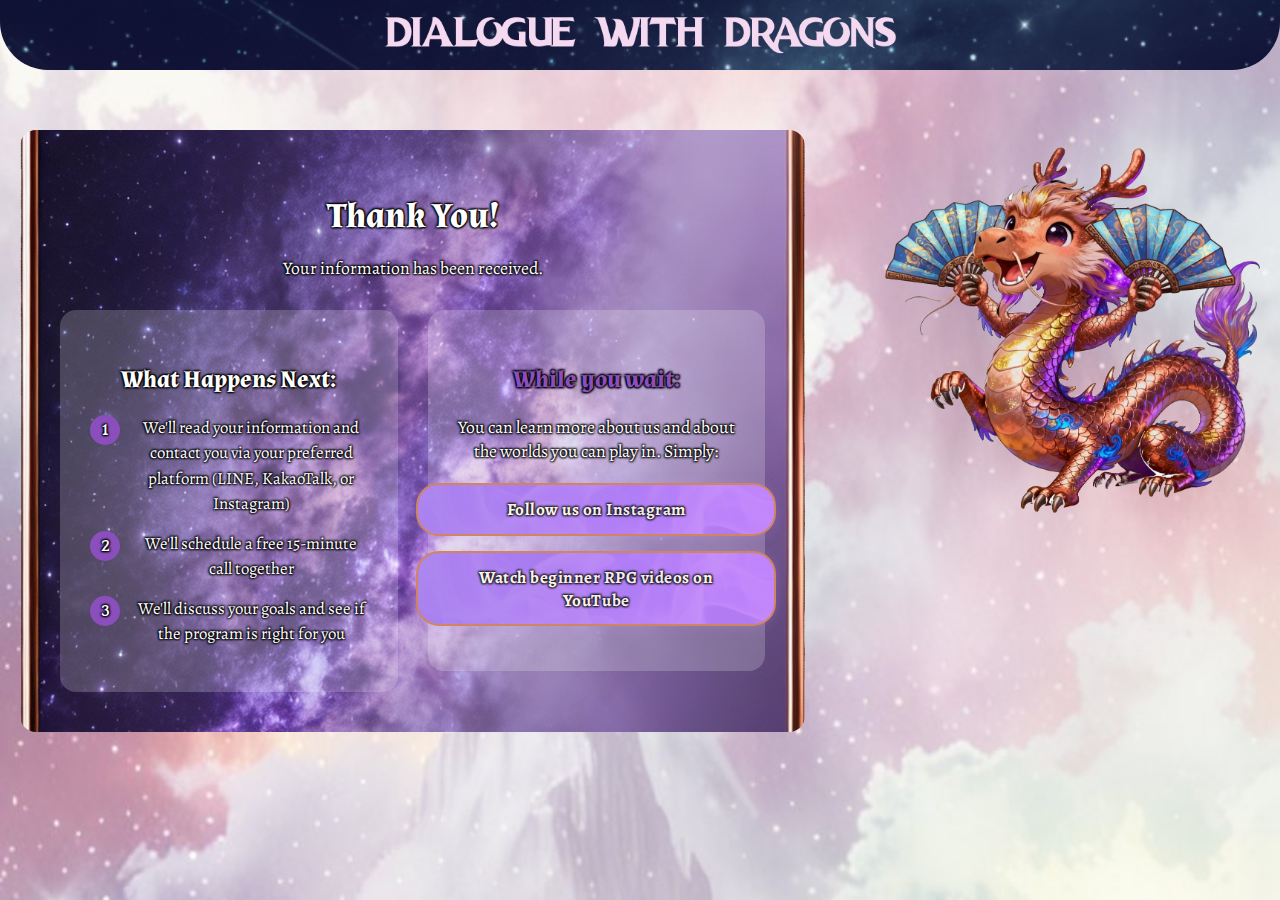
<file: thank-you.html>
<!DOCTYPE html>
<html lang="en">
<head>
  <meta charset="UTF-8">
  <title>Thank You - Dialogue with Dragons</title>
  <meta name="viewport" content="width=device-width, initial-scale=1.0">
  <link href="https://fonts.googleapis.com/css?family=Alegreya:700|Quattrocento:400,700|Almendra:700&display=swap" rel="stylesheet" />
  <link rel="stylesheet" href="styles.css">
  <style>
    body {
      width: 100vw;
      overflow-x: hidden;
      background: url("Assets/bg_v3.png") repeat-y center top, rgba(42, 32, 104, 0.91);
      background-size: 100% auto;
      background-attachment: scroll;
      min-height: 100vh;
      margin: 0;
      padding: 0;
      font-family: "Quattrocento", serif;
      color: #2e3b59;
      display: flex;
      flex-direction: column;
      align-items: stretch;
      justify-content: flex-start;
    }

    .main-content {
      max-width: 800px;
      margin: 40px auto;
      padding: 40px 20px;
      text-align: center;
    }

    /* Mobile fallback for new structure */
    @media (max-width: 1023px) {
      .main-content {
        display: none;
      }
      
      .mobile-content {
        display: block;
      }
    }

    /* Desktop: hide mobile content */
    @media (min-width: 1024px) {
      .mobile-content {
        display: none;
      }
    }

    /* Thank You page specific banner adjustments */
    .banner-image {
      min-height: 80px !important;
      max-height: 140px !important;
    }

    .banner-title {
      top: 50% !important;
      transform: translate(-50%, -50%) !important;
    }

    /* Reduce gap between banner and mascot */
    .main-content {
      margin-top: 10px;
    }

    .mascot-image {
      width: 200px;
      height: auto;
      margin: 0 auto 30px auto;
      display: block;
      border-radius: 12px;
    }

    .main-heading {
      font-family: "Almendra", serif;
      font-size: 3em;
      color: #8a4fbd;
      font-weight: 700;
      margin-bottom: 16px;
      text-align: center;
    }

    .subtitle {
      font-family: "Alegreya", serif;
      font-size: 1.3em;
      color: #2e3b59;
      margin-bottom: 40px;
      text-align: center;
    }

    .what-happens-next {
      background: url('Assets/rectangle background.png') no-repeat center center;
      background-size: contain;
      border-radius: 16px;
      padding: 40px;
      margin: 30px 0;
      color: white;
      text-shadow: -1px -1px 2px black, 1px -1px 2px black, -1px 1px 2px black, 1px 1px 2px black;
      position: relative;
      z-index: 1;
    }

    .what-happens-next h3 {
      font-family: "Almendra", serif;
      font-size: 1.5em;
      color: white;
      margin-bottom: 20px;
      font-weight: 700;
      text-shadow: -1px -1px 2px black, 1px -1px 2px black, -1px 1px 2px black, 1px 1px 2px black;
    }

    .step-item {
      display: flex;
      align-items: flex-start;
      margin: 15px 0;
      text-align: left;
    }

    /* Center align all step items */
    .step-item {
      text-align: center;
      justify-content: center;
    }

    /* Center align step text content */
    .step-text {
      text-align: center;
    }

    .step-number {
      background: #8a4fbd;
      color: white;
      width: 30px;
      height: 30px;
      border-radius: 50%;
      display: flex;
      align-items: center;
      justify-content: center;
      margin-right: 15px;
      font-weight: bold;
      flex-shrink: 0;
    }

    .step-text {
      color: white;
      font-family: "Alegreya", serif;
      font-size: 1.05em;
      line-height: 1.5;
      text-shadow: -1px -1px 2px black, 1px -1px 2px black, -1px 1px 2px black, 1px 1px 2px black;
    }

    .while-you-wait {
      margin: 30px 0;
    }

    .while-you-wait h3 {
      font-family: "Almendra", serif;
      font-size: 1.5em;
      color: #8a4fbd;
      margin-bottom: 20px;
      font-weight: 700;
      text-align: center;
    }

    .while-you-wait p {
      font-family: "Alegreya", serif;
      color: #2e3b59;
      margin-bottom: 20px;
      font-size: 1.1em;
      text-align: center;
    }

    .social-links {
      display: flex;
      justify-content: center;
      gap: 20px;
      margin: 15px 0;
    }

    .social-link {
      border: 2px solid #CF8660;
      border-radius: 23px;
      background: linear-gradient(90deg, #9d73ec 0%, #c07efc 100%);
      color: #fff9ef;
      box-shadow: 0 1.5px 12px 0 #ba84eb42;
      padding: 0.75em 2.3em;
      font-family: "Alegreya", serif;
      font-size: 1.07em;
      font-weight: 700;
      letter-spacing: 0.03em;
      text-decoration: none;
      transition: background 0.22s, color 0.16s, box-shadow 0.16s;
      position: relative;
      z-index: 1;
      overflow: hidden;
    }

    .social-link::before {
      content: '';
      position: absolute;
      top: 0;
      left: 0;
      right: 0;
      bottom: 0;
      background-image: url('Assets/CTA_bg.png');
      background-size: cover;
      background-position: center;
      opacity: 0.15;
      pointer-events: none;
      z-index: 0;
    }

    .social-link:hover {
      background: linear-gradient(90deg, #c07efc 0%, #fcdebe 97%);
      color: #8a4fbd;
      box-shadow: 0 2px 17px 3px #cf866070;
    }

    .questions-section {
      margin: 20px 0;
      text-align: center;
    }


    /* Mobile responsive */
    @media (max-width: 767px) {
      .main-content {
        padding: 20px 15px;
      }
      
      .main-heading {
        font-size: 2.5em;
      }
      
      .mascot-image {
        width: 180px;
      }
      
      .social-links {
        flex-direction: column;
        gap: 10px;
      }

      .social-link {
        text-align: center;
        display: flex;
        align-items: center;
        justify-content: center;
      }
      
      .step-item {
        flex-direction: column;
        text-align: center;
      }
      
      .step-number {
        margin: 0 auto 10px auto;
      }

      .what-happens-next {
        background: url('Assets/rect_bg_m.png') no-repeat center top;
        background-size: 100% 100%;
        min-height: 400px;
        padding: 40px 20px;
        text-align: center;
      }

      .what-happens-next h3 {
        text-align: center;
      }

      /* Mobile banner adjustments */
      .banner-image {
        min-height: 60px !important;
        max-height: 100px !important;
      }

      .main-content {
        margin-top: 2px;
      }

      /* Reduce gap between banner and Thank you text on mobile */
      .mobile-content {
        margin-top: 0px;
      }
    }

    /* Desktop-specific layout redesign */
    @media (min-width: 1024px) {
      .banner-image {
        min-height: 40px !important;
        max-height: 70px !important;
      }

      .banner-title {
        max-width: 40% !important;
        height: auto !important;
      }

      .main-content {
        display: flex;
        flex-direction: row;
        align-items: flex-start;
        gap: 40px;
        max-width: 1400px;
        margin: 20px auto;
        text-align: left;
      }

      .content-left {
        flex: 2;
        display: flex;
        flex-direction: column;
        gap: 30px;
      }

      .cards-container {
        display: flex;
        gap: 30px;
        align-items: flex-start;
      }

      .card-left {
        flex: 1;
      }

      .card-right {
        flex: 1;
      }

      .main-content-card {
        background: url('Assets/rectangle background.png') no-repeat center center;
        background-size: cover;
        border-radius: 16px;
        padding: 40px;
        color: white;
        text-shadow: -1px -1px 2px black, 1px -1px 2px black, -1px 1px 2px black, 1px 1px 2px black;
        position: relative;
        z-index: 1;
        text-align: center;
      }

      .main-content-card h1 {
        color: white;
        text-shadow: -1px -1px 2px black, 1px -1px 2px black, -1px 1px 2px black, 1px 1px 2px black;
      }

      .main-content-card p {
        color: white;
        text-shadow: -1px -1px 2px black, 1px -1px 2px black, -1px 1px 2px black, 1px 1px 2px black;
      }

      .content-right {
        flex: 1;
        display: flex;
        flex-direction: column;
        align-items: center;
        justify-content: center;
        min-height: 400px;
      }

      .mascot-image {
        width: 375px;
        height: auto;
        margin: 0;
        border-radius: 12px;
        margin-left: 40px;
      }

      .main-heading {
        font-size: 2.2em;
        margin-bottom: 12px;
        text-align: center;
      }

      .subtitle {
        font-size: 1.1em;
        margin-bottom: 30px;
        text-align: center;
      }

      .what-happens-next {
        margin: 0;
        padding: 30px;
        background: rgba(255, 255, 255, 0.2);
        border-radius: 16px;
        text-align: center;
      }

      .while-you-wait {
        margin: 0;
        background: rgba(255, 255, 255, 0.2);
        border-radius: 16px;
        padding: 30px;
        text-align: center;
      }

      .questions-section {
        margin: 0;
      }

      .social-links {
        flex-direction: column;
        gap: 15px;
        align-items: center;
        margin-left: 0;
      }

      .social-link {
        width: 100%;
        text-align: center;
        max-width: 300px;
      }
    }
  </style>
</head>
<body>
  <!-- BEGIN BANNER IMAGE -->
  <div class="banner-wrap">
    <img class="banner-image" 
         src="Assets\Banner_bg_only.png" 
         alt="Dialogue with Dragons Banner" />
    <img class="banner-title" 
         src="Assets\DwD_title.png" 
         alt="Dialogue with Dragons Title" />
  </div>
  <!-- Spacer to prevent layout jump when banner becomes sticky -->
  <div class="banner-spacer" aria-hidden="true"></div>
  <!-- Mobile spacer to account for absolute positioned banner -->
  <div class="mobile-banner-spacer" aria-hidden="true"></div>
  <!-- END BANNER IMAGE -->

  <!-- BEGIN MAIN CONTENT -->
  <div class="main-content">
    <div class="content-left">
      <div class="main-content-card">
        <h1 class="main-heading">Thank You!</h1>
        <p class="subtitle">Your information has been received.</p>

        <div class="cards-container">
          <div class="card-left">
            <div class="what-happens-next">
              <h3>What Happens Next:</h3>
              <div class="step-item">
                <div class="step-number">1</div>
                <div class="step-text">We'll read your information and contact you via your preferred platform (LINE, KakaoTalk, or Instagram)</div>
              </div>
              <div class="step-item">
                <div class="step-number">2</div>
                <div class="step-text">We'll schedule a free 15-minute call together</div>
              </div>
              <div class="step-item">
                <div class="step-number">3</div>
                <div class="step-text">We'll discuss your goals and see if the program is right for you</div>
              </div>
            </div>
          </div>

          <div class="card-right">
            <div class="while-you-wait">
              <h3>While you wait:</h3>
              <p>You can learn more about us and about the worlds you can play in. Simply:</p>
              <div class="social-links">
                <a href="<https://www.instagram.com/dialoguewithdragons?igsh=MXkyNGZlYWV2YmxncA==" class="social-link" target="_blank">Follow us on Instagram</a>
                <a href="<https://www.youtube.com/@DialoguewithDragons" class="social-link" target="_blank">Watch beginner RPG videos on YouTube</a>
              </div>
            </div>
          </div>
        </div>
      </div>

    </div>
    
    <div class="content-right">
      <img src="Assets/mascot-celebrate.png" alt="Celebrate Mascot" class="mascot-image">
    </div>
  </div>

  <!-- Mobile fallback content (hidden on desktop) -->
  <div class="mobile-content">
    <h1 class="main-heading">Thank You!</h1>
    <p class="subtitle">Your information has been received.</p>
    
    <img src="Assets/mascot-celebrate.png" alt="Celebrate Mascot" class="mascot-image">

    <div class="what-happens-next">
      <h3>What Happens Next:</h3>
      <div class="step-item">
        <div class="step-number">1</div>
        <div class="step-text">We'll read your information and contact you via your preferred platform (LINE, KakaoTalk, or Instagram)</div>
      </div>
      <div class="step-item">
        <div class="step-number">2</div>
        <div class="step-text">We'll schedule a free 15-minute call together</div>
      </div>
      <div class="step-item">
        <div class="step-number">3</div>
        <div class="step-text">We'll discuss your goals and see if the program is right for you</div>
      </div>
    </div>

    <div class="while-you-wait">
      <h3>While you wait:</h3>
      <p>You can learn more about us and about the worlds you can play in. Simply:</p>
      <div class="social-links">
        <a href="<https://www.instagram.com/dialoguewithdragons?igsh=MXkyNGZlYWV2YmxncA==" class="social-link" target="_blank">Follow us on Instagram</a>
        <a href="<https://www.youtube.com/@DialoguewithDragons" class="social-link" target="_blank">Watch beginner RPG videos on YouTube</a>
      </div>
    </div>

  </div>

  <!-- BEGIN SCRIPTS -->
  <script>
    // Banner sticky behavior - position below navbar when scrolling
    (function() {
      const banner = document.querySelector('.banner-wrap');
      if (!banner) return;

      const STICKY_OFFSET = 10; // Small offset to trigger the change

      function updateBannerPosition() {
        const scrollTop = window.pageYOffset || document.documentElement.scrollTop;
        
        if (scrollTop > STICKY_OFFSET) {
          if (!banner.classList.contains('is-raised')) {
            banner.classList.add('is-raised');
          }
        } else {
          if (banner.classList.contains('is-raised')) {
            banner.classList.remove('is-raised');
          }
        }
      }

      window.addEventListener('scroll', updateBannerPosition);
      updateBannerPosition();
    })();
  </script>
</body>
</html>
</file>
<file: styles.css>
/* === BEGIN CSS: GENERAL RESETS AND BODY === */
body {
  width: 100vw;
  overflow-x: hidden;
  background: url("Assets/bg_v3.png") repeat-y center top, rgba(42, 32, 104, 0.91);
  background-size: 100% auto;
  background-attachment: scroll;
  min-height: 100vh;
  margin: 0;
  padding: 0;
  font-family: "Quattrocento", serif;
  color: #2e3b59;
  display: flex;
  flex-direction: column;
  align-items: stretch;
  justify-content: flex-start;
}
/* === END CSS: GENERAL RESETS AND BODY === */

/* === BEGIN CSS: NAVIGATION BAR === */
.navbar {
  width: 100vw;
  background: transparent; /* translucent to show banner underneath */
  color: #fff1ff;
  height: 56px; /* thinner on mobile */
  box-shadow: 0 3px 22px -12px #5e3788cc;
  display: flex;
  align-items: center;
  justify-content: center;
  position: fixed; /* fix it to the very top, always visible */
  top: 0;
  left: 0;
  z-index: 20; /* higher than the banner, so it's above */
  backdrop-filter: blur(2px); /* optional, adds clarity/contrast above banner */
}

.navbar-inner {
  width: 100%;
  max-width: 1100px;
  display: flex;
  align-items: center;
  justify-content: center; /* center links */
  padding: 0 16px;
  position: relative; /* Allow absolute positioning of title clone */
  height: 100%;
}
.navbar-logo {
  display: flex;
  align-items: center;
  font-family: "Almendra", "Alegreya", serif;
  font-size: 1.75em;
  font-weight: 700;
  letter-spacing: 0.05em;
  color: #fff1ff;
  margin-right: 24px;
  position: absolute; /* let links center */
  left: 12px;
  width: auto; /* Let width adjust to logo size */
  height: 100%; /* Full height of navbar */
}
.navbar-logo img {
  height: 100%; /* Height equal to navbar height */
  width: auto; /* Maintain aspect ratio */
  object-fit: contain; /* Ensures aspect ratio is preserved and looks good */
  border-radius: 0; /* Remove rounded corners */
  background: none; /* Remove any background */
  box-shadow: none; /* Remove box shadow */
  padding: 0; /* Remove padding */
  display: block;
  flex-shrink: 0;
}
.navbar-logo span {
  margin-left: 10px;
  font-size: 0.8em;
  color: #fff1ff;
}
.navbar-nav {
  display: flex;
  align-items: center;
  gap: 34px;
  font-family: "Alegreya", serif;
  font-weight: 700;
  font-size: 1.08em;
}
.navbar-nav a {
  color: #fff1ff;
  text-decoration: none;
  transition: color 0.22s;
  padding: 4px 8px;
  border-radius: 7px;
}
.navbar-nav a:hover,
.navbar-nav a:focus {
  color: #e8b293;
  background: #fff1ff22;
}
.navbar-contact {
  display: flex;
  align-items: center;
  gap: 14px;
}
.navbar-contact button {
  height: 40px;
  width: 40px;
  border-radius: 50%;
  border: none;
  background: #e8b293;
  color: #8a4fbd;
  font-size: 1.18em;
  cursor: pointer;
  margin: 0 2px;
  transition: background 0.3s, color 0.3s;
}
.navbar-contact button:hover {
  background: #fff1ff;
  color: #cf8660;
}
.navbar-links {
  display: flex;
  align-items: center;
  gap: 24px;
  font-family: "Alegreya", serif;
  font-weight: 700;
  font-size: 1.15em;
}
.navbar-links a[href="#benefits"] { display: none; }

.navbar-links a {
  color: #fff;
  text-decoration: none;
  padding: 8px 16px;
  border-radius: 8px;
  transition: background 0.16s, color 0.16s, box-shadow 0.13s;
  position: relative;
  letter-spacing: 0.01em;
}

.navbar-links a:hover,
.navbar-links a:focus {
  color: #e8b293;
  background: #fff1ff22;
  box-shadow: 0 2px 14px #7c53d366;
  outline: none;
}

.navbar-apply-btn {
  background: #e8b293;
  color: #8a4fbd;
  border: none;
  border-radius: 8px;
  padding: 8px 16px;
  font-family: "Alegreya", serif;
  font-weight: 700;
  font-size: 1.08em;
  cursor: pointer;
  transition: all 0.3s ease;
  margin-left: 10px;
}

.navbar-apply-btn:hover {
  background: #fff1ff;
  color: #cf8660;
  transform: translateY(-2px);
  box-shadow: 0 4px 12px rgba(232, 178, 147, 0.3);
}
/* === END CSS: NAVIGATION BAR === */
/* === Begin CSS: Banner === */
.banner-wrap {
  width: 100vw;
  max-width: 100vw;
  overflow: hidden;
  position: sticky;
  top: 0; /* starts at top */
  z-index: 9;
  background: none !important;
  display: flex;
  align-items: center;
  justify-content: center;
  flex-direction: column;
  transition: top 0.28s ease, transform 0.28s ease; /* transition the top property */
  margin-top: 0;
}

/* When scrolled, move banner down to stick below navbar */
.banner-wrap.is-raised {
  top: 56px;
}

.banner-image {
  width: 100%;
  height: auto;
  min-height: 120px;
  max-height: 220px;
  object-fit: cover;
  border-bottom-left-radius: 48px;
  border-bottom-right-radius: 48px;
  display: block;
  background: none !important;
}

/* Mobile: Add rounded bottom corners to banner */
@media (max-width: 1023px) {
  .banner-image {
    border-bottom-left-radius: 32px;
    border-bottom-right-radius: 32px;
  }
}
/* Desktop: Banner starts at top (behind navbar), shifts up when scrolling */
@media (min-width: 1024px) {
  .banner-wrap {
    margin-top: 0; /* Start at top of page */
    top: 0 !important; /* Position at top, behind navbar */
    position: sticky;
    transition: transform 0.3s ease, opacity 0.3s ease;
    z-index: 8; /* Behind navbar (navbar is z-index: 20) */
  }
  
  .banner-image {
    margin-top: 0;
    object-position: center top;
    max-height: 140px;
    min-height: 100px;
  }
  
  .banner-title {
    max-width: 35% !important;
    max-height: 48px !important;
    top: 95px !important; /* 72px navbar + 23px padding */
    left: 50%;
    transform: translate(-50%, 0) !important;
    transition: opacity 0.3s ease, transform 0.3s ease;
    object-fit: contain;
  }
  
  /* When scrolled, make banner 72px tall and position BEHIND navbar as background */
  .banner-wrap.scrolled-away {
    margin-top: 0 !important; /* Remove initial margin when scrolled */
    top: 0 !important; /* Position at top, BEHIND navbar (not below it) */
    transform: none !important;
    opacity: 1 !important;
    visibility: visible !important;
    pointer-events: auto;
    height: 72px !important; /* Constrain wrapper height to match navbar */
    overflow: hidden !important; /* Hide overflow */
    z-index: 8 !important; /* Behind navbar */
  }
  
  /* When scrolled, make banner image exactly 72px tall */
  .banner-wrap.scrolled-away .banner-image {
    height: 72px !important;
    min-height: 72px !important;
    max-height: 72px !important;
    width: 100% !important;
    object-fit: cover;
    object-position: center bottom; /* Show bottom portion of image */
  }
  
  /* Hide banner title when scrolled on desktop */
  .banner-wrap.scrolled-away .banner-title {
    opacity: 0 !important;
    visibility: hidden !important;
  }
  
  .banner-wrap.is-raised {
    top: 72px; /* Match new header height */
  }
  
  .banner-wrap.is-raised .banner-title {
    transform: translate(-50%, calc(-50% + 20px));
    max-width: 55%;
  }
}
.banner-title {
  position: absolute;
  top: 60%;
  left: 50%;
  transform: translate(-50%, -50%);
  max-width: 50%;
  height: auto;
  z-index: 20;
  pointer-events: none;
  transition: transform 0.28s ease, max-width 0.28s ease, opacity 0.28s ease;
}

/* Mobile: Position DwD_title below header area */
@media (max-width: 1023px) {
  .banner-title {
    top: 75%;
    transform: translate(-50%, -50%);
  }
}

/* When scrolled, move banner down to stick below navbar */
.banner-wrap.is-raised {
  top: -24px; /* stick below the 56px navbar */
}

/* Title adjustments when scrolled - shift down to be visible below header */
.banner-wrap.is-raised .banner-title {
  transform: translate(-50%, calc(-50% + 25px)); /* shift down 25px */
  max-width: 70%; /* make it slightly smaller */
}

/* Spacer below banner to prevent layout jump when sticky */
.banner-spacer {
  width: 100%;
  height: 0px; /* set dynamically via JS */
}

/* Mobile spacer to account for absolute positioned banner */
.mobile-banner-spacer {
  width: 100%;
  height: 0;
  display: none;
}

@media (max-width: 1023px) {
  .mobile-banner-spacer {
    display: block;
    height: 40px; /* Reduced gap between banner and content */
  }
}
/* === End CSS: Banner === */

/* === BEGIN CSS: HERO SECTION === */
.hero-bg {
  width: 100vw;
  background: linear-gradient(100deg, #1a0639 0, #6061b8 50%, #fff1ff 60%);
  min-height: 260px;
  padding-top: 32px;
  display: flex;
  flex-direction: column;
  align-items: center;
  border-bottom-left-radius: 64px 36px;
  border-bottom-right-radius: 64px 36px;
  box-shadow: 0 18px 100px -38px #8a4fbd77;
  margin-bottom: 0;
  position: relative;
  overflow: hidden;
}

.hero-title-page {
  font-family: "Almendra", "Alegreya", serif;
  color: #fff1ff;
  font-size: 2.6em;
  letter-spacing: 0.07em;
  font-weight: bold;
  text-shadow: 0px 8px 40px #e8b29319, 0px 1.5px 0px #282a5566;
  text-align: center;
  margin: 10px 0 16px 0;
}
/* Desktop: Optimize hero section */
@media (min-width: 1024px) {
  .hero-bg {
    min-height: 200px;
  }
  
  .hero-title-page {
    font-size: 2.8em;
  }
}
/* === END CSS: HERO SECTION === */

/* === BEGIN CSS: MAIN CARD CONTENT === */
.hero-sub,
.cta-note,
.carousel-slide,
.pill-btn,
.pill-btn-row,
.contact-bar button {
  font-family: "Alegreya", serif;
}

h1,
h2,
h3,
.hero-title,
.cta-heading,
.navbar-links a,
.navbar-logo {
  font-family: "Almendra", serif;
  font-weight: bold;
}

.main-container {
  background: rgba(255, 241, 255, 0.6);
  max-width: 580px; /* Limit max width */
  width: 96vw; /* Allow it to shrink further on very small screens */
  margin: 28px auto 0 auto;
  border-radius: 32px;
  box-shadow: 0 8px 32px rgba(138, 79, 189, 0.12);
  padding: 36px 20px 36px 20px;
  text-align: center;
  display: flex;
  flex-direction: column;
  align-items: center;
}
.hero-title {
  font-family: "Almendra", "Alegreya", serif;
  font-size: 2.2em;
  color: #8a4fbd;
  font-weight: 700;
  margin-bottom: 16px;
  letter-spacing: 0.02em;
}
.hero-sub {
  font-size: 1.25em;
  color: #3a4139;
  margin-bottom: 22px;
  font-family: "Alegreya", serif;
}
/* === END CSS: MAIN CARD CONTENT === */

/* === BEGIN CSS: CAROUSEL === */
.carousel-container {
  margin: 0 auto 16px auto;
  max-width: 500px;
  min-height: 48px;
  position: relative;
  border-radius: 18px;
  font-size: 1.07em;
  color: #52387a;
  font-weight: 700;
  background: linear-gradient(90deg, #e8b29311 0%, #dfadff11 60%);
  min-height: 40px;
  box-shadow: 0 2px 14px 0 #c07efc16;
  overflow: hidden;
  transition: background 0.25s;
}
.carousel-slide {
  display: none;
  padding: 20px 16px;
}
.carousel-slide.active {
  display: block;
  animation: fadeIn 0.6s;
}
@keyframes fadeIn {
  from {
    opacity: 0;
  }
  to {
    opacity: 1;
  }
}
.carousel-dots {
  display: flex;
  justify-content: center;
  gap: 10px;
  margin-bottom: 0;
  margin-top: 6px;
}
.carousel-dot {
  border: none;
  border-radius: 50%;
  width: 10px;
  height: 10px;
  margin: 0 2px;
  background: #c07efc44;
  cursor: pointer;
  transition: background 0.3s;
}
.carousel-dot.active {
  background: #c07efc;
  box-shadow: 0 0 7px 2px #c07efc77;
}
/* === END CSS: CAROUSEL === */
/* Desktop: Optimize video and carousel width */
@media (min-width: 1024px) {
  .intro-video {
    max-width: 700px !important;
  }
  
  .carousel-container {
    max-width: 700px;
  }
}
/* === BEGIN CSS: FOOTER BAR === */
.contact-bar {
  width: 100%;
  background: transparent; /* Translucent instead of solid */
  position: fixed;
  left: 0;
  bottom: 0;
  height: 65px;
  display: flex;
  justify-content: center;
  align-items: center;
  gap: 24px;
  z-index: 13;
  box-shadow: 0 -2px 16px -4px #c07efc55;
}

/* Optional: Add subtle texture overlay */
.contact-bar::before {
  content: '';
  position: absolute;
  top: 0;
  left: 0;
  right: 0;
  bottom: 0;
  background: url('Assets/header_texture_bg.png') center center;
  background-size: cover;
  opacity: 0.5; /* subtle texture */
  pointer-events: none;
  z-index: -1;
}
.contact-bar .join-now-footer {
  height: 80px;
  width: auto;
  object-fit: contain;
  cursor: pointer;
  transition: transform 0.2s, filter 0.2s;
}
.contact-bar .join-now-footer:hover {
  transform: translateY(-2px);
  filter: brightness(1.1);
}
/* Desktop: Reduce footer height and button */
@media (min-width: 1024px) {
  .contact-bar {
    height: 52px !important;
  }
  
  /* Target both button types */
  .contact-bar .join-now-footer,
  .contact-bar .btn-dual-layer {
    height: 34px !important;
    max-height: 34px !important;
    min-height: 34px !important;
    padding: 6px 24px !important;
    font-size: 16px !important;
    width: auto;
  }
  
  .contact-bar .btn-dual-layer .text {
    font-size: 16px !important;
  }
}
/* === END CSS: FOOTER BAR === */

/* === BEGIN CSS: TRUST SIGNALS BAR === */
.trust-signals-bar {
  width: 100%;
  background: linear-gradient(135deg, rgba(248, 241, 255, 0.85) 0%, rgba(232, 217, 255, 0.85) 100%);
  padding: 24px 0;
  margin: 40px 0 0 0;
}

.trust-signals-container {
  max-width: 1100px;
  margin: 0 auto;
  padding: 0 20px;
  display: flex;
  justify-content: center;
  gap: 40px;
  align-items: center;
}

.trust-signal-item {
  display: flex;
  align-items: center;
  gap: 12px;
  color: #8a4fbd;
  font-family: "Alegreya", serif;
  font-weight: 700;
  font-size: 1.1em;
}

.trust-signal-icon {
  color: #8a4fbd;
  font-size: 1.3em;
  font-weight: bold;
}

.trust-signal-text {
  color: #2e3b59;
}

/* Mobile: Stack vertically */
@media (max-width: 767px) {
  .trust-signals-container {
    flex-direction: column;
    gap: 20px;
    padding: 0 16px;
  }
  
  .trust-signal-item {
    font-size: 1em;
  }
  
  /* Mobile: Make header sticky */
  .navbar {
    position: fixed;
    top: 0;
    z-index: 30;
    height: 48px;
    transform: none;
  }
  
  .navbar-logo img {
    height: 32px;
    width: 32px;
  }
  
  .banner-wrap {
    position: fixed;
    top: 0; /* Start at very top to serve as header background */
    left: 0;
    right: 0;
    z-index: 19;
    margin-top: 0;
  }
}

/* Mobile and narrow desktop: Banner should start from very top */
@media (max-width: 1023px) {
  .navbar {
    position: fixed;
    top: 0;
    z-index: 30;
    height: 48px;
    transform: none;
  }
  
  .navbar-logo img {
    height: 32px;
    width: 32px;
  }
  
  .banner-wrap {
    margin-top: 0;
    top: 0 !important; /* Start at very top to serve as header background */
    position: fixed;
    left: 0;
    right: 0;
  }
  
  .banner-image {
    margin-top: 0;
    object-position: center top;
    border-bottom-left-radius: 32px;
    border-bottom-right-radius: 32px;
    max-height: 140px;
    min-height: 80px;
  }
  
  /* When scrolled on mobile, show smaller title on banner */
  .banner-wrap.is-raised .banner-title {
    transform: translate(-50%, -50%);
    max-width: 60%;
    height: auto;
    opacity: 1;
    visibility: visible;
    top: 65%; /* Move up slightly when scrolled to avoid touching banner bottom */
  }
  
  /* When scrolled on mobile, reduce banner height further */
  .banner-wrap.is-raised .banner-image {
    max-height: 100px;
    min-height: 60px;
  }
}

/* Ensure banner starts from very top on all screen sizes */
.banner-wrap {
  margin-top: 0;
  top: 0;
  position: sticky;
}

.banner-image {
  margin-top: 0;
  object-position: center top;
}
/* === END CSS: TRUST SIGNALS BAR === */

/* === BEGIN CSS: PROGRAM DETAILS CHAPTER CARDS === */
.chapter-card {
  background: rgba(255, 241, 255, 0.6);
  border-radius: 16px;
  box-shadow: 0 2px 14px rgba(138, 79, 189, 0.1);
  border: 1px solid rgba(138, 79, 189, 0.1);
  padding: 24px;
  margin-bottom: 20px;
  transition: box-shadow 0.3s, transform 0.3s;
}

.chapter-card:hover {
  box-shadow: 0 8px 25px rgba(138, 79, 189, 0.16);
  transform: translateY(-2px);
}

.chapter-header {
  text-align: center;
  margin-bottom: 20px;
}

.chapter-badge {
  display: inline-block;
  padding: 6px 12px;
  border-radius: 20px;
  font-size: 0.9em;
  font-weight: 700;
  margin-bottom: 10px;
  color: white;
}

.chapter-badge-try {
  background: #c084fc; /* lavender */
}

.chapter-badge-start {
  background: #c084fc; /* lavender */
}

.chapter-badge-continue {
  background: #c084fc; /* lavender */
}

.chapter-badge-soon {
  background: #f59e0b; /* gold/copper */
}

.chapter-title {
  font-family: "Almendra", serif;
  font-size: 1.4em;
  color: #8a4fbd;
  margin: 10px 0;
  font-weight: 700;
}

.chapter-duration {
  color: #2e3b59;
  font-family: "Alegreya", serif;
  font-weight: 600;
}

.chapter-content {
  font-family: "Alegreya", serif;
  color: #2e3b59;
}

.chapter-what-youll-do h4,
.chapter-included h4 {
  color: #8a4fbd;
  font-family: "Almendra", serif;
  font-size: 1.1em;
  margin: 15px 0 10px 0;
  font-weight: 700;
}

.chapter-what-youll-do ul,
.chapter-included ul {
  list-style: none;
  padding: 0;
  margin: 0 0 20px 0;
}

.chapter-what-youll-do li,
.chapter-included li {
  padding: 5px 0;
  padding-left: 20px;
  position: relative;
}

.chapter-what-youll-do li::before,
.chapter-included li::before {
  content: "•";
  position: absolute;
  left: 0;
  color: #cf8660;
  font-weight: bold;
}

.chapter-price-box {
  background: rgba(255, 255, 255, 0.8);
  border-radius: 12px;
  padding: 16px;
  margin: 20px 0;
  border: 2px solid #e8b293;
}

.price-row {
  display: flex;
  justify-content: space-between;
  margin-bottom: 8px;
}

.price-label {
  font-weight: 600;
}

.price-value {
  font-weight: 700;
  color: #8a4fbd;
}

.price-value.first-student {
  color: #cf8660;
}

.price-savings {
  text-align: center;
  font-style: italic;
  color: #cf8660;
  font-weight: 600;
  margin-top: 8px;
}

.price-weekly {
  text-align: center;
  color: #8a4fbd;
  font-weight: 600;
  margin-top: 8px;
  font-size: 0.95em;
}

.price-options {
  display: flex;
  flex-direction: column;
  gap: 12px;
}

.price-option {
  background: rgba(255, 255, 255, 0.9);
  border-radius: 8px;
  padding: 12px;
  border: 1px solid #e8b293;
}

.price-option.recommended {
  border: 2px solid #cf8660;
  background: rgba(255, 248, 235, 0.9);
}

.option-title {
  font-weight: 700;
  color: #8a4fbd;
  margin-bottom: 6px;
}

.option-details {
  font-size: 0.9em;
  color: #2e3b59;
  margin-top: 6px;
  font-style: italic;
}

.money-back-promise {
  background: rgba(207, 134, 96, 0.1);
  border-radius: 8px;
  padding: 12px;
  text-align: center;
  font-weight: 600;
  color: #cf8660;
  margin-top: 20px;
}

.availability-note {
  background: rgba(245, 158, 11, 0.1);
  border-radius: 8px;
  padding: 12px;
  text-align: center;
  font-weight: 600;
  color: #f59e0b;
  margin-top: 20px;
  font-style: italic;
}

/* Chapter 3 Greyed Out Styling */
.chapter-card.greyed-out {
  opacity: 0.7;
  filter: grayscale(30%);
  pointer-events: none;
  position: relative;
}

.coming-soon-overlay {
  position: absolute;
  top: 50%;
  left: 50%;
  transform: translate(-50%, -50%);
  background: rgba(245, 158, 11, 0.95);
  color: white;
  padding: 20px 40px;
  border-radius: 12px;
  font-family: "Almendra", serif;
  font-size: 1.5em;
  font-weight: 700;
  z-index: 10;
  box-shadow: 0 4px 20px rgba(245, 158, 11, 0.3);
}

/* Desktop: Chapter 0 full width, Chapters 1-3 in 3 columns */
@media (min-width: 1024px) {
  .chapters-grid {
    display: grid;
    grid-template-columns: repeat(3, 1fr);
    gap: 60px;
    max-width: 1800px;
    margin: 0 auto;
    padding: 0 40px;
    justify-content: center;
    width: 100%;
  }
  
  .chapter-card {
    max-width: none;
    width: 100%;
    min-width: 300px;
    margin: 0 auto;
  }
  
  .chapter-card.chapter-0 {
    max-width: 100%;
    width: calc(100% + 80px);
    margin-left: -40px;
    margin-right: -40px;
    margin-bottom: 40px;
    display: block;
    text-align: center;
    grid-column: 1 / -1;
    padding: 24px 60px;
  }
}

/* Mobile: All chapters stack vertically */
@media (max-width: 1023px) {
  .chapters-grid {
    display: flex;
    flex-direction: column;
    padding: 0 16px;
  }
  
  .chapter-card {
    width: 100%;
    max-width: 100%;
    margin: 0 0 20px 0;
    box-sizing: border-box;
  }
}
/* === END CSS: PROGRAM DETAILS CHAPTER CARDS === */

/* === BEGIN CSS: WHY IT WORKS SECTION === */
.why-it-works {
  background: linear-gradient(135deg, #f8f1ff 0%, #e8d9ff 100%);
}

.why-it-works-grid {
  display: grid;
  grid-template-columns: repeat(3, 1fr);
  gap: 40px;
  margin-top: 40px;
}

/* Desktop: Make Why It Works cards wider */
@media (min-width: 1024px) {
  .why-it-works-grid {
    max-width: 1400px;
    margin: 40px auto 0 auto;
    padding: 0 80px;
    gap: 60px;
    justify-content: center;
    width: 100%;
  }
  
  .why-it-works-card {
    min-width: 350px;
    margin: 0 auto;
  }
}

.why-it-works-card {
  background: rgba(255, 255, 255, 0.5);
  border-radius: 16px;
  box-shadow: 0 2px 14px rgba(138, 79, 189, 0.1);
  padding: 30px 24px;
  text-align: center;
  transition: box-shadow 0.3s, transform 0.3s;
}

.why-it-works-card:hover {
  box-shadow: 0 8px 25px rgba(138, 79, 189, 0.16);
  transform: translateY(-2px);
}

.why-it-works-image {
  width: 225px;
  height: auto;
  margin: 0 auto 20px auto;
  display: block;
  border-radius: 12px;
}

/* Make mascot-friends bigger to match other mascots */
.why-it-works-card:has(img[src*="mascot-friends"]) .why-it-works-image {
  width: 250px;
}

@media (max-width: 1023px) {
  .why-it-works-card:has(img[src*="mascot-friends"]) .why-it-works-image {
    width: 235px;
  }
}

.why-it-works-heading {
  font-family: "Almendra", serif;
  font-size: 1.3em;
  color: #8a4fbd;
  margin-bottom: 15px;
  font-weight: 700;
}

.why-it-works-text {
  font-family: "Alegreya", serif;
  color: #2e3b59;
  line-height: 1.6;
  font-size: 1.05em;
}

/* Mobile: Stack vertically */
@media (max-width: 1023px) {
  .why-it-works-grid {
    grid-template-columns: 1fr;
    gap: 30px;
  }
  
  .why-it-works-card {
    padding: 24px 20px;
  }
  
  .why-it-works-image {
    width: 210px;
  }
}
/* === END CSS: WHY IT WORKS SECTION === */

/* === BEGIN CSS: ABOUT TEACHER SECTION === */
.about-teacher {
  background: rgba(255, 255, 255, 0.6);
}

.about-teacher-content {
  display: flex;
  gap: 40px;
  align-items: flex-start;
  max-width: 900px;
  margin: 0 auto;
}

.teacher-photo {
  flex-shrink: 0;
}

.teacher-image {
  width: 200px;
  height: auto;
  border-radius: 16px;
  box-shadow: 0 4px 20px rgba(138, 79, 189, 0.2);
}

.teacher-bio {
  flex: 1;
}

.bio-paragraph {
  font-family: "Alegreya", serif;
  color: #2e3b59;
  line-height: 1.6;
  margin-bottom: 20px;
  font-size: 1.1rem;
}

.bio-paragraph:last-child {
  margin-bottom: 0;
}

/* Desktop: Redesigned layout with inlayed image */
@media (min-width: 1024px) {
  .about-teacher-content {
    max-width: 1350px; /* 1.5x wider (900 * 1.5) */
    display: block; /* Change from flex to block for new layout */
    position: relative;
  }
  
  .teacher-photo {
    position: absolute;
    left: 0;
    top: 0;
    z-index: 2;
  }
  
  .teacher-image {
    width: 180px;
    height: 180px;
    object-fit: cover;
    border-radius: 16px;
    box-shadow: 0 4px 20px rgba(138, 79, 189, 0.2);
  }
  
  .teacher-bio {
    position: relative;
    z-index: 1;
  }
  
  .bio-first-paragraph {
    margin-left: 220px; /* Space for image + gap */
    margin-bottom: 20px;
  }
  
  .bio-remaining-paragraphs {
    margin-top: 20px;
    /* Full width for remaining paragraphs */
  }
  
  .bio-remaining-paragraphs .bio-paragraph {
    margin-bottom: 20px;
  }
  
  .bio-remaining-paragraphs .bio-paragraph:last-child {
    margin-bottom: 0;
  }
}

/* Mobile: Stack vertically */
@media (max-width: 1023px) {
  .about-teacher-content {
    flex-direction: column;
    text-align: center;
    gap: 30px;
  }
  
  .teacher-image {
    width: 180px;
  }
  
  .bio-paragraph {
    text-align: left;
  }
  
  .bio-first-paragraph {
    margin-left: 0;
  }
}
/* === END CSS: ABOUT TEACHER SECTION === */

/* === BEGIN CSS: CONTACT FORM === */
.form-group {
  margin-bottom: 24px;
}

.form-label {
  display: block;
  font-family: "Alegreya", serif;
  font-weight: 600;
  color: #2e3b59;
  margin-bottom: 8px;
  font-size: 1.05em;
}

.form-input,
.form-select,
.form-textarea {
  width: 100%;
  padding: 12px 16px;
  border: 2px solid #e8b293;
  border-radius: 8px;
  font-family: "Alegreya", serif;
  font-size: 1em;
  color: #2e3b59;
  background: rgba(255, 255, 255, 0.9);
  transition: border-color 0.3s, box-shadow 0.3s;
  box-sizing: border-box;
}

.form-input:focus,
.form-select:focus,
.form-textarea:focus {
  outline: none;
  border-color: #8a4fbd;
  box-shadow: 0 0 0 3px rgba(138, 79, 189, 0.1);
}

.form-select {
  cursor: pointer;
}

.form-textarea {
  resize: vertical;
  min-height: 100px;
}

.form-helper {
  font-size: 0.9em;
  color: #666;
  margin-top: 6px;
  font-style: italic;
}

.character-counter {
  text-align: right;
  font-size: 0.75em;
  color: #999;
  margin-top: 4px;
}

.checkbox-label {
  display: flex;
  align-items: flex-start;
  gap: 12px;
  cursor: pointer;
  font-family: "Alegreya", serif;
  color: #2e3b59;
  line-height: 1.5;
}

.checkbox-label input[type="checkbox"] {
  width: 20px;
  height: 20px;
  margin: 0;
  flex-shrink: 0;
  margin-top: 2px;
}

.checkbox-text {
  font-size: 1em;
}

.form-submit-btn {
  width: 100%;
  background: linear-gradient(90deg, #8a4fbd 0%, #e8b293 100%);
  color: white;
  border: 2px solid #CF8660;
  border-radius: 12px;
  padding: 16px 24px;
  font-family: "Alegreya", serif;
  font-size: 1.1em;
  font-weight: 700;
  cursor: pointer;
  transition: all 0.3s;
  box-shadow: 0 2px 12px rgba(138, 79, 189, 0.3);
  position: relative;
  overflow: hidden;
}

.form-submit-btn::before {
  content: '';
  position: absolute;
  top: 0;
  left: 0;
  right: 0;
  bottom: 0;
  background-image: url('Assets/CTA_bg.png');
  background-size: cover;
  background-position: center;
  opacity: 0.15;
  pointer-events: none;
  z-index: 0;
}

.form-submit-btn .text {
  position: relative;
  z-index: 1;
}

.form-submit-btn:hover {
  transform: translateY(-2px);
  box-shadow: 0 4px 20px rgba(138, 79, 189, 0.4);
}

.form-submit-btn:active {
  transform: translateY(0);
}

/* Mobile form adjustments */
@media (max-width: 767px) {
  .form-input,
  .form-select,
  .form-textarea {
    font-size: 16px; /* Prevent zoom on iOS */
    min-height: 44px; /* Touch-friendly */
  }
  
  .form-textarea {
    min-height: 120px;
  }
  
  .form-submit-btn {
    min-height: 44px;
    font-size: 1.05em;
  }
}

/* Additional mobile responsiveness improvements */
@media (max-width: 767px) {
  /* Ensure all text is readable */
  body {
    font-size: 16px;
  }
  
  /* Touch-friendly buttons */
  .pill-btn,
  .btn-dual-layer,
  .form-submit-btn {
    min-height: 44px;
    padding: 12px 20px;
  }
  
  /* Mobile-friendly carousel dots */
  .carousel-dot {
    width: 12px;
    height: 12px;
  }
  
  /* Ensure proper spacing on mobile */
  .trust-section {
    padding: 20px 16px 40px 16px;
  }
  
  .chapter-card {
    padding: 20px;
  }
  
  /* Mobile-friendly footer */
  footer .social-links {
    flex-direction: column;
    gap: 10px;
  }
}
/* === END CSS: CONTACT FORM === */

/* === BEGIN CSS: MOBILE-FIRST MEDIA QUERIES === */
/* Mobile styles (default) */
.main-container {
  max-width: 99vw;
  min-width: 0;
  border-radius: 19px;
  padding: 14px 3vw 18px 3vw;
  margin: 16px auto 0 auto;
  width: 95vw;
  max-width: 95vw;
  box-sizing: border-box;
}

.navbar-links {
  display: flex;
  gap: 16px;
  font-size: 1.02em;
  white-space: nowrap;
}

/* Hide About Us and Why Choose Us on mobile */
@media (max-width: 767px) {
  .navbar-links a[href="#about"],
  .navbar-links a[href="#why-choose-us"] {
    display: none;
  }
}

.navbar-apply-btn {
  font-size: 0.9em;
  padding: 6px 12px;
}

.banner-title {
  max-width: 90%;
}

/* Tablet styles */
@media (min-width: 768px) {
  .navbar { height: 70px; }
  .main-container {
    max-width: 580px;
    border-radius: 32px;
    padding: 36px 20px 36px 20px;
  }
  
  .navbar-links {
    display: flex; /* links remain */
  }
  
  .banner-title {
    max-width: 80%;
  }
}

/* Desktop styles */
@media (min-width: 1024px) {
  .navbar {
    height: 72px; /* Taller navbar on desktop */
  }
  
  .navbar-logo img {
    height: 72px; /* Height equal to navbar height (72px) */
    width: auto; /* Maintain aspect ratio */
  }
  
  .main-container {
    max-width: 900px;
    padding: 42px 40px 42px 40px;
  }
  
  .navbar-links {
    gap: 28px;
    font-size: 1.25em; /* Larger text on desktop */
    margin-left: 200px; /* Make space for logo + title image */
  }
  
  .navbar-apply-btn {
    font-size: 1.25em; /* Larger text on desktop */
    padding: 8px 16px;
  }
}
.cta-section {
  display: flex;
  flex-direction: column;
  align-items: center;
  margin: 24px 0 20px 0;
  gap: 14px;
}
/* Desktop: Add texture to header after scroll (only on narrower desktop) */
@media (min-width: 1024px) and (max-width: 1400px) {
  .navbar::before {
    content: '';
    position: absolute;
    top: 0;
    left: 0;
    right: 0;
    bottom: 0;
    background: url('Assets/header_texture_bg.png') center center;
    background-size: cover;
    opacity: 0;
    transition: opacity 0.3s ease;
    z-index: -1;
    pointer-events: none;
  }
  
  .navbar.scrolled::before {
    opacity: 1;
  }
}

/* Wide desktop: No header texture */
@media (min-width: 1401px) {
  .navbar::before {
    display: none;
  }
}
/* Desktop: Ensure title clone is visible in header */
@media (min-width: 1024px) {
  .banner-title-header {
    display: block !important;
    position: absolute !important;
    left: 80px !important; /* Moved further left to avoid overlap with logo and navbar text */
    top: 50% !important;
    transform: translateY(-50%) !important;
    height: 64px !important; /* Larger to fit taller navbar */
    width: auto !important;
    max-width: 280px !important;
    z-index: 25 !important;
    pointer-events: none !important;
    object-fit: contain !important;
  }
  
  /* Move logo further left when navbar has scrolled class */
  .navbar.scrolled .navbar-logo {
    left: 8px !important; /* Move logo further left */
  }
  
  /* Adjust navbar links margin when scrolled to avoid overlap */
  .navbar.scrolled .navbar-links {
    margin-left: 380px !important; /* More space for logo + title, adjusted for new positions */
  }
}
/* CTA texts inside main card */
.cta-inline {
  width: 100%;
  max-width: 500px;
  text-align: center;
}
.cta-inline .cta-heading {
  color: #52387a; /* dark purple like carousel */
  text-shadow: none;
  margin-bottom: 6px;
}
.cta-inline .cta-note {
  color: #52387a;
  font-size: 1.08em;
}
.cta-heading-link {
  font-size: 1.3em;
  font-weight: 800;
  color: #fff9ef;
  font-family: "Almendra", serif;
  letter-spacing: 0.03em;
  margin-bottom: 8px;
  background: linear-gradient(90deg, #9d73ec 0%, #c07efc 100%);
  border: 2px solid #c07efc;
  cursor: pointer;
  padding: 12px 28px;
  border-radius: 23px;
  transition: all 0.3s ease;
  text-decoration: none;
  box-shadow: 0 2px 16px 0 #ba84eb55, 0 0 0 0px #cf866045;
  position: relative;
  overflow: visible;
  display: inline-block;
}

.cta-heading-link:hover {
  background: linear-gradient(90deg, #c07efc 0%, #fcdebe 97%);
  color: #8a4fbd;
  transform: translateY(-3px);
  box-shadow: 0 4px 22px 3px #cf866070, 0 0 0 6px #fff2ff33;
  border-color: #cf8660;
}

.cta-heading-link:active {
  transform: translateY(-1px);
  box-shadow: 0 2px 12px 0 #ba84eb70;
}
.mystic-btn {
  display: flex;
  align-items: center;
  justify-content: center;
  position: relative;
  width: fit-content;
  min-height: 44px;
  padding: 12px 28px;
  border: none;
  border-radius: 2em;
  background: radial-gradient(
    ellipse 220 80 at 50% 40%,
    #b490fa 0%,
    #8a4fbd 70%,
    #432356 100%
  );
  color: #fff9ef;
  font-family: "Alegreya", serif;
  font-size: 1.52em;
  font-weight: 700;
  letter-spacing: 0.05em;
  box-shadow: 0 4px 25px -3px #8a4fbd90, 0 0 0 6px #cf866045;
  outline: none;
  cursor: pointer;
  transition: background 0.28s, box-shadow 0.22s, color 0.18s;
  overflow: visible;
  z-index: 1;
}

.mystic-btn::before,
.mystic-btn::after {
  content: "";
  position: absolute;
  inset: 0; /* This makes it fit the button exactly */
  border-radius: 2em; /* Match the button border radius */
  width: 100%; /* Exactly the button's width */
  height: 100%; /* Exactly the button's height */
  pointer-events: none;
  z-index: 1;
  transition: opacity 0.5s;
}

.mystic-btn::before {
  background: radial-gradient(
    circle at 60% 40%,
    #ffdbb2aa 40%,
    transparent 100%
  );
  opacity: 0.16;
}

.mystic-btn::after {
  background: radial-gradient(
    circle at 30% 70%,
    #c07efc99 11%,
    transparent 75%
  );
  opacity: 0.09;
}

.mystic-btn:hover,
.mystic-btn:focus {
  background: linear-gradient(
    90deg,
    #ae7af6 20%,
    #fcdebe 48%,
    #cf8660 82%,
    #ffdbb2 100%
  );
  color: #522e65;
}

.mystic-btn:hover::before,
.mystic-btn:focus::before {
  opacity: 0.68;
  filter: blur(0.5px) brightness(1.05);
  animation: sparkle-bg 0.8s linear alternate infinite;
}

@keyframes sparkle-bg {
  0% {
    filter: blur(0.8px) brightness(1.08);
  }
  100% {
    filter: blur(2.2px) brightness(1.32);
  }
}

/* Pill Buttons */
.pill-btn-row {
  display: flex;
  gap: 26px;
  margin-top: 14px;
  justify-content: center;
}
.pill-btn {
  border: 2px solid #CF8660;
  border-radius: 23px;
  background: linear-gradient(90deg, #9d73ec 0%, #c07efc 100%);
  color: #fff9ef;
  box-shadow: 0 1.5px 12px 0 #ba84eb42;
  padding: 0.75em 2.3em;
  font-family: Alegreya, serif;
  font-size: 1.07em;
  font-weight: 700;
  letter-spacing: 0.03em;
  margin: 0;
  cursor: pointer;
  position: relative;
  z-index: 1;
  transition: background 0.22s, color 0.16s, box-shadow 0.16s;
  overflow: hidden;
}

.pill-btn::before {
  content: '';
  position: absolute;
  top: 0;
  left: 0;
  right: 0;
  bottom: 0;
  background-image: url('Assets/CTA_bg.png');
  background-size: cover;
  background-position: center;
  opacity: 0.15;
  pointer-events: none;
  z-index: 0;
}

.pill-btn .text {
  position: relative;
  z-index: 1;
}

/* Copper button pattern background */
.pill-btn.secondary-btn::before {
  content: '';
  position: absolute;
  top: 0;
  left: 0;
  right: 0;
  bottom: 0;
  background-image: url('Assets/Copper_button_bg.png');
  background-size: cover;
  background-position: center;
  opacity: 0.1;
  pointer-events: none;
  z-index: 0;
}
.pill-btn::before,
.pill-btn::after {
  content: "";
  position: absolute;
  inset: 0;
  border-radius: 23px;
  pointer-events: none;
  z-index: 1;
  transition: opacity 0.5s;
}

.pill-btn::before {
  background: radial-gradient(
    circle at 60% 40%,
    #ffdbb2aa 40%,
    transparent 100%
  );
  opacity: 0.16;
}

.pill-btn::after {
  background: radial-gradient(
    circle at 30% 70%,
    #c07efc99 11%,
    transparent 75%
  );
  opacity: 0.09;
}
.pill-btn:hover,
.pill-btn:focus {
  background: linear-gradient(90deg, #c07efc 0%, #fcdebe 97%);
  color: #8a4fbd;
  box-shadow: 0 2px 17px 3px #cf866070;
}
.mystic-btn {
  position: relative;
  width: fit-content;
  min-height: 68px;
  padding: 14px 32px;
  border: none;
  border-radius: 2em;
  background: radial-gradient(
    ellipse 220% 80% at 50% 40%,
    #b490fa 0%,
    #8a4fbd 70%,
    #432356 100%
  );
  color: #fff9ef;
  font-family: "Alegreya", serif;
  font-size: 1.52em;
  font-weight: 700;
  letter-spacing: 0.05em;
  box-shadow: 0 2px 6px 2px #cf866060, 0 0 0 4px #fff2ff40;
  outline: none;
  cursor: pointer;
  transition: background 0.28s, box-shadow 0.22s, color 0.18s;
  overflow: visible;
  z-index: 1;
}

.mystic-btn-text {
  position: relative;
  z-index: 2;
}

.mystic-btn::before {
  content: "";
  position: absolute;
  inset: 0;
  border-radius: 2em;
  background: none;
  opacity: 0;
  z-index: 1;
  pointer-events: none;
  transition: opacity 0.5s;
}

.mystic-btn:hover::before {
  opacity: 0.45;
  transition: opacity 0.27s;
}

.mystic-btn::after {
  content: "";
  position: absolute;
  inset: 0;
  border-radius: 2em;
  pointer-events: none;
  z-index: 2;
  box-shadow: 0 0 44px 7px #cf866066, 0 0 16px 8px #ffe6b577 inset;
  opacity: 0.8;
  transition: box-shadow 0.4s;
}

.mystic-btn:hover {
  background: radial-gradient(
    ellipse 130% 86% at 50% 55%,
    #ffcdfb 0%,
    #fcdebe 24%,
    #cf8660 80%,
    #7d47ac 100%
  );
  color: #502867;
  box-shadow: 0 6px 26px 10px #cf866060, 0 0 0 10px #fff2ff40;
}

.mystic-btn:hover::after {
  box-shadow: 0 0 64px 15px #ffc96499, 0 0 24px 20px #c07efc80 inset;
}

/* Non-animated sparkles, but gives shimmer illusion */
.sparkles {
  position: absolute;
  top: 0;
  left: 0;
  width: 100%;
  height: 100%;
  border-radius: 2em;
  pointer-events: none;
  z-index: 1;
}

.mystic-btn {
  position: relative;
  min-width: 280px;
  min-height: 68px;
  padding: 0 56px;
  border: none;
  border-radius: 2em;
  background: radial-gradient(
    ellipse 95% 70% at 54% 40%,
    #fff7,
    #beadf7 30%,
    #8a4fbd 65%,
    #432356 100%
  );
  color: #eee8fc;
  font-family: "Alegreya", serif;
  font-size: 1.48em;
  font-weight: 700;
  letter-spacing: 0.05em;
  box-shadow: 0 4px 22px -3px #9f60e770;
  outline: none;
  cursor: pointer;
  transition: background 0.24s cubic-bezier(0.39, 0.58, 0.57, 1), color 0.19s,
    box-shadow 0.22s;
  overflow: visible;
}

.mystic-btn-label {
  position: relative;
  z-index: 2;
  transition: color 0.22s;
}

.mystic-btn .mystic-glow {
  position: absolute;
  left: 50%;
  top: 50%;
  width: 102%;
  height: 136%;
  min-width: 330px;
  min-height: 86px;
  transform: translate(-50%, -49%);
  pointer-events: none;
  z-index: 1;
  opacity: 0.28;
  transition: opacity 0.29s, filter 0.19s;
}

.mystic-btn .mystic-glow .dots circle {
  fill: url(#spark);
  filter: blur(0.5px) brightness(0.97);
  opacity: 0.81;
  transform-origin: 170px 45px;
  animation: sparklePop 3.2s linear infinite;
}

.mystic-btn .mystic-glow .dots circle:nth-child(1) {
  animation-delay: 0s;
}
.mystic-btn .mystic-glow .dots circle:nth-child(2) {
  animation-delay: 0.6s;
}
.mystic-btn .mystic-glow .dots circle:nth-child(3) {
  animation-delay: 1.2s;
}
.mystic-btn .mystic-glow .dots circle:nth-child(4) {
  animation-delay: 1.8s;
}
.mystic-btn .mystic-glow .dots circle:nth-child(5) {
  animation-delay: 2.1s;
}
.mystic-btn .mystic-glow .dots circle:nth-child(6) {
  animation-delay: 2.5s;
}
.mystic-btn .mystic-glow .dots circle:nth-child(7) {
  animation-delay: 0.8s;
}
.mystic-btn .mystic-glow .dots circle:nth-child(8) {
  animation-delay: 1.68s;
}

@keyframes sparklePop {
  0% {
    opacity: 0.8;
    filter: blur(0.5px) brightness(0.97);
    transform: scale(1);
  }
  12% {
    opacity: 1;
    filter: blur(1.2px) brightness(1.18);
  }
  22% {
    opacity: 0.67;
  }
  27% {
    opacity: 1;
    filter: blur(0.6px) brightness(1.05);
  }
  66% {
    opacity: 0.34;
  }
  100% {
    opacity: 0.8;
    filter: blur(0.5px) brightness(1.05);
    transform: scale(1);
  }
}

.mystic-btn:hover,
.mystic-btn:focus {
  background: radial-gradient(
    ellipse 120% 90% at 50% 48%,
    #fcf1e7 8%,
    #c07efc 39%,
    #cf8660 74%,
    #854dc9 100%
  );
  color: #522e65;
  box-shadow: 0 6px 36px 0 #cf866080, 0 0 0 9px #fff2ff33;
}

.mystic-btn:hover .mystic-btn-label,
.mystic-btn:focus .mystic-btn-label {
  color: #cf8660;
  text-shadow: 0 1.5px 16px #fcc473cc, 0 1.5px 6px #fff2ff99;
}

.mystic-btn:hover .mystic-glow,
.mystic-btn:focus .mystic-glow {
  opacity: 0.98;
  filter: blur(0.5px) brightness(1.06);
}
.mystic-btn-label {
  display: flex;
  flex-direction: column;
  align-items: center;
  white-space: normal;
}
.cta-heading {
  font-size: 1.3em;
  font-weight: 800;
  color: #fff;
  font-family: "Almendra", serif;
  letter-spacing: 0.01em;
  margin-bottom: 2px;
  text-shadow: 0 1.4px 7px #beadf7cc, 0 1.4px 17px #fff2ff80;
}
.cta-note {
  font-size: 0.97em;
  color: #fee3bf;
  font-family: "Alegreya", serif;
  font-weight: 400;
  letter-spacing: 0.004em;
  opacity: 0.97;
}
.card-white-text-outline {
  color: white;
  text-shadow:
    -1px -1px 2px black,
    1px -1px 2px black,
    -1px 1px 2px black,
    1px 1px 2px black;
}
.trust-section {
  max-width: 1400px;
  margin: 58px auto 0 auto;
  padding: 20px 0 60px 0;
  background: none;
  text-align: center;
  width: 100%;
}
.trust-title {
  font-family: Almendra, serif;
  font-size: 2.4em;
  color: #8a4fbd;
  font-weight: bold;
  margin-bottom: 60px;
}
/* Desktop: Optimize trust section spacing */
@media (min-width: 1024px) {
  .trust-section {
    margin: 48px auto 0 auto;
    padding: 20px 40px 60px 40px;
    max-width: 1400px;
    width: 100%;
  }
  
  .trust-title {
    font-size: 2.6em;
  }
}
.trust-grid {
  display: grid;
  grid-template-columns: repeat(auto-fit, minmax(325px, 1fr));
  gap: 40px;
  justify-content: center;
}
.card.trust-card {
  background: rgba(255, 241, 255, 0.6);
  border-radius: 14px;
  box-shadow: 0 2px 8px rgba(138, 79, 189, 0.12);
  padding: 30px 22px 28px 22px;
  border: 1px solid rgba(138, 79, 189, 0.1);
  text-align: left;
  transition: box-shadow 0.3s, transform 0.3s;
}
.card.trust-card h3 {
  font-size: 1.6em;
  margin-bottom: 20px;
  color: #8a4fbd;
  font-family: Almendra, serif;
  text-align: center;
}
.card.trust-card ul {
  list-style: none;
  padding: 0;
  margin: 0;
}
.card.trust-card li {
  padding: 8px 0;
  padding-left: 20px;
  position: relative;
  color: #2e3b59;
}
.card.trust-card li::before {
  content: "✓";
  position: absolute;
  left: 0;
  color: #cf8660;
  font-weight: bold;
}
.card.trust-card:hover {
  box-shadow: 0 8px 25px rgba(138, 79, 189, 0.2);
  transform: translateY(-5px);
}
.trust-section {
  max-width: 600px;
  margin: 58px auto 0 auto;
  padding: 20px 0 60px 0;
  text-align: center;
}
.trust-title {
  font-family: Almendra, serif;
  font-size: 1.9em;
  color: #8a4fbd;
  font-weight: bold;
  margin-bottom: 44px;
  text-align: center;
}
.trust-collapsible-container {
  display: flex;
  flex-direction: column;
  gap: 28px;
}
.collapsible-card {
  background: rgba(255, 241, 255, 0.4);
  border-radius: 16px;
  box-shadow: 0 2px 14px rgba(138, 79, 189, 0.1);
  border: 1px solid rgba(138, 79, 189, 0.1);
  overflow: hidden;
  text-align: left;
  transition: box-shadow 0.3s, transform 0.3s;
}

.collapsible-header {
  font: 1.27em Almendra, serif;
  color: #8a4fbd;
  background: linear-gradient(90deg, #9d73ec 0%, #c07efc 100%);
  color: #fff9ef;
  outline: none;
  border: none;
  width: 100%;
  text-align: left;
  display: flex;
  justify-content: space-between;
  align-items: center;
  padding: 20px 26px;
  cursor: pointer;
  border-radius: 16px 16px 0 0;
  transition: all 0.3s ease;
  box-shadow: 0 1.5px 12px 0 #ba84eb42;
}
.collapsible-header:hover {
  background: linear-gradient(90deg, #c07efc 0%, #fcdebe 97%);
  color: #8a4fbd;
  box-shadow: 0 2px 17px 3px #cf866070;
  transform: translateY(-2px);
}
.collapsible-title {
  font-weight: bold;
}
.collapsible-arrow {
  font-size: 1.18em;
  transition: transform 0.3s;
}
.collapsible-header.active .collapsible-arrow {
  transform: rotate(180deg);
}
.collapsible-content {
  display: none;
  padding: 20px 26px;
  background: rgba(255, 241, 255, 0.6);
  border-radius: 0 0 16px 16px;
}
.collapsible-content > div {
  padding: 10px 0 10px 0;
  font: 1.03em Alegreya, serif;
  color: #2e3b59;
  border-bottom: 1px solid #f5e9ff;
}
.collapsible-content strong {
  font-weight: bold;
  color: #8a4fbd;
}
.collapsible-content > div:last-child {
  border-bottom: none;
}
/* Card hover for interactivity */
.collapsible-card:hover {
  box-shadow: 0 8px 25px rgba(138, 79, 189, 0.16);
  transform: translateY(-2px);
}
/* Mobile pill button styles */
.pill-btn-row {
  flex-direction: column;
  align-items: center;
  gap: 18px;
  width: 100%;
}

.pill-btn {
  width: 90%;
  min-width: 0;
  max-width: 480px;
}

/* Tablet and desktop pill button styles */
@media (min-width: 768px) {
  .pill-btn-row {
    flex-direction: row;
    gap: 26px;
  }
  
  .pill-btn {
    width: auto;
    max-width: none;
  }
}
/* FAQ section CSS */
.faq-collapsible-container {
  display: flex;
  flex-direction: column;
  gap: 28px; /* can keep or remove this - margin will work regardless */
  max-width: 800px;
  margin: 0 auto;
}

.faq-collapsible-container > .collapsible-card {
  margin-bottom: 28px;
}

.faq-collapsible-container > .collapsible-card:last-child {
  margin-bottom: 0;
}
/* === END CSS: MEDIA QUERIES === */

/* === BEGIN CSS: ANIMATIONS === */
@keyframes fadeInUp {
  from {
    opacity: 0;
    transform: translateY(30px);
  }
  to {
    opacity: 1;
    transform: translateY(0);
  }
}

.animate-on-scroll {
  animation: fadeInUp 0.6s ease forwards;
}
/* === END CSS: ANIMATIONS === */
/* === BEGIN CSS: SPECIAL PRICING STICKY BACKGROUND === */
.special-pricing-card {
  position: relative;
  z-index: 1;
}

/* Desktop: normal background */
@media (min-width: 768px) {
  .special-pricing-card {
    background: url('Assets/rectangle background.png') no-repeat center center;
    background-size: contain;
  }
}

/* Mobile: simple background image */
@media (max-width: 767px) {
  .special-pricing-card {
    position: relative;
    min-height: 1059px;
    padding: 40px 20px;
    background: url('Assets/rect_bg_m.png') no-repeat center top;
    background-size: 100% 100%;
  }
  
  /* Keep text above background */
  .special-pricing-card > * {
    position: relative;
    z-index: 2;
  }
}  
  /* Keep text above background */
  .special-pricing-card > * {
    position: relative;
    z-index: 2;
  }

/* === END CSS: SPECIAL PRICING STICKY BACKGROUND === */
/* === BEGIN CSS: DUAL-LAYER CTA BUTTON === */
.btn-dual-layer {
  position: relative;
  background: linear-gradient(135deg, #8A4FBD 0%, #C07EFC 100%);
  border: 2px solid #CF8660;
  color: white;
  font-size: 20px;
  font-weight: 700;
  padding: 8px 35px;
  min-height: 40px;
  max-width: 280px;
  width: auto;
  border-radius: 16px;
  cursor: pointer;
  box-shadow: 0 4px 15px rgba(138, 79, 189, 0.4);
  transition: all 0.3s ease;
  display: inline-flex;
  align-items: center;
  justify-content: center;
  gap: 12px;
  text-decoration: none;
  overflow: hidden;
  font-family: "Alegreya", serif;
  letter-spacing: 0.03em;
}

/* Background texture layer - this is where your image will go */
.btn-dual-layer::before {
  content: '';
  position: absolute;
  top: 0;
  left: 0;
  right: 0;
  bottom: 0;
  background-image: url('Assets/CTA_bg.png');
  background-size: cover;
  background-position: center;
  opacity: 0.25;
  pointer-events: none;
  z-index: 0;
}

/* Elevated text with shadow for readability */
.btn-dual-layer .text {
  position: relative;
  z-index: 1;
  text-shadow: 0 2px 4px rgba(0, 0, 0, 0.3);
}

/* Sparkle particles */
.btn-dual-layer .sparkle {
  position: absolute;
  width: 6px;
  height: 6px;
  background: #FFF1FF;
  border-radius: 50%;
  box-shadow: 0 0 10px #FFF1FF;
  animation: sparkle 2s infinite;
  z-index: 2;
}

.btn-dual-layer .sparkle:nth-child(1) {
  top: 10%;
  left: 15%;
  animation-delay: 0s;
}

.btn-dual-layer .sparkle:nth-child(2) {
  top: 70%;
  left: 80%;
  animation-delay: 0.7s;
}

.btn-dual-layer .sparkle:nth-child(3) {
  top: 30%;
  right: 10%;
  animation-delay: 1.4s;
}

@keyframes sparkle {
  0%, 100% { 
    opacity: 0;
    transform: scale(0);
  }
  50% { 
    opacity: 1;
    transform: scale(1.5);
  }
}

/* Hover state */
.btn-dual-layer:hover {
  transform: translateY(-3px);
  box-shadow: 0 6px 20px rgba(138, 79, 189, 0.5);
}

/* Active/pressed state */
.btn-dual-layer:active {
  transform: translateY(-1px) scale(0.98);
}

/* Mobile responsive */
@media (max-width: 768px) {
  .btn-dual-layer {
    font-size: 18px;
    padding: 7px 30px;
    min-width: 260px;
    min-height: 38px;
  }
}
/* Desktop: Optimize CTA button sizing */
@media (min-width: 1024px) {
  .mystic-btn {
    min-width: 320px;
    min-height: 76px;
    font-size: 1.62em;
  }
  
  .btn-dual-layer {
    font-size: 22px;
    padding: 10px 40px;
    min-height: 44px;
    max-width: 320px;
  }
}
/* === END CSS: DUAL-LAYER CTA BUTTON === */

/* === BEGIN CSS: FOOTER MASCOT === */
/* Show footer mascot on all screen sizes */
.footer-mascot {
  display: block !important;
}

/* Mobile footer adjustments */
@media (max-width: 767px) {
  .footer-mascot {
    height: 60px !important;
  }
}
/* === END CSS: FOOTER MASCOT === */

/* === BEGIN CSS: STEP NUMBER CIRCLES === */
.step-number-circle {
  background: #8a4fbd;
  color: white;
  width: 30px;
  height: 30px;
  border-radius: 50%;
  display: flex;
  align-items: center;
  justify-content: center;
  margin-right: 15px;
  font-weight: bold;
  flex-shrink: 0; /* Prevent circles from shrinking on mobile */
  min-width: 30px; /* Ensure minimum width */
  min-height: 30px; /* Ensure minimum height */
}

/* Mobile-specific fixes for step number circles */
@media (max-width: 767px) {
  .step-number-circle {
    width: 30px !important;
    height: 30px !important;
    border-radius: 50% !important;
    flex-shrink: 0 !important;
    min-width: 30px !important;
    min-height: 30px !important;
  }
}
/* === END CSS: STEP NUMBER CIRCLES === */
</file>
